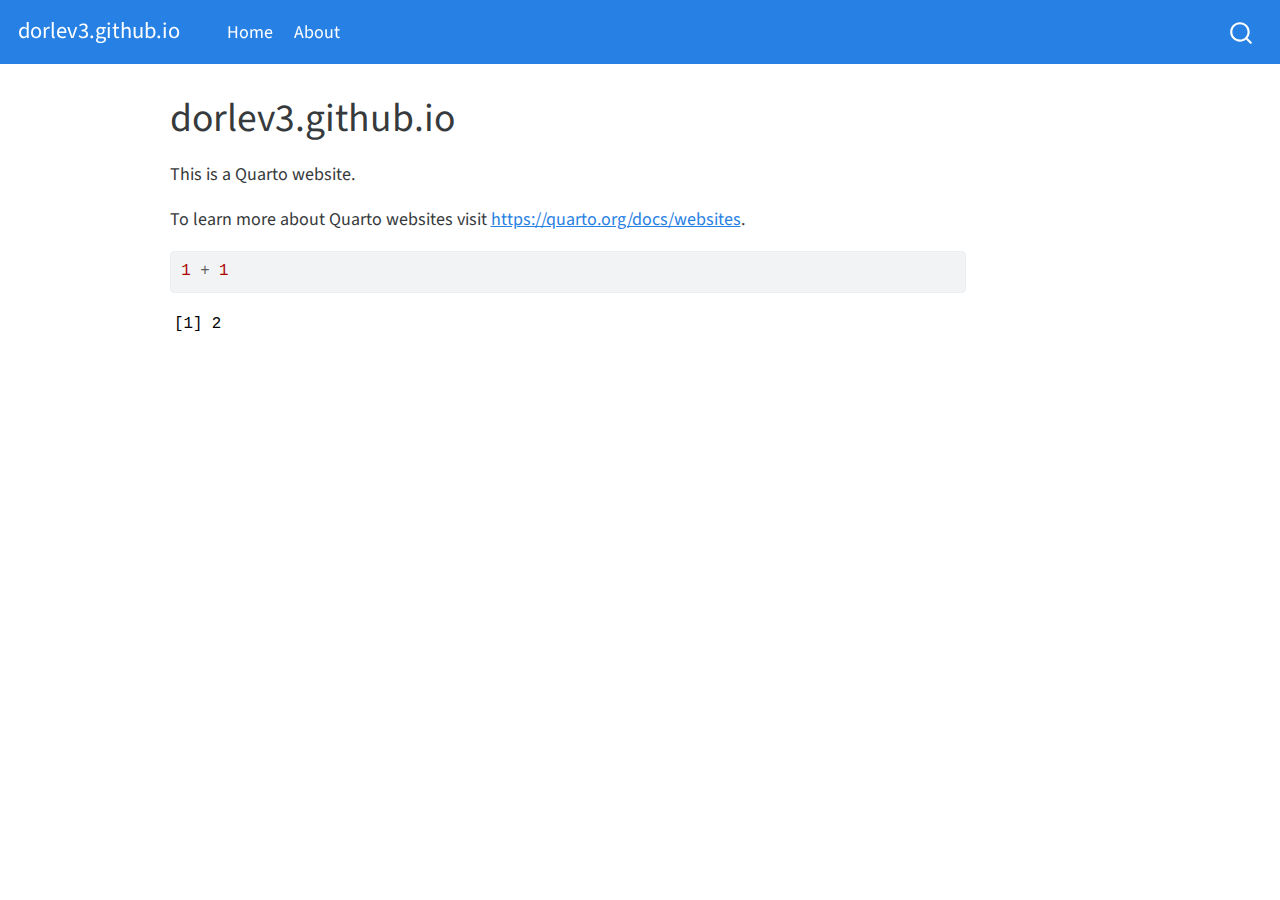
<file: docs/index.html>
<!DOCTYPE html>
<html xmlns="http://www.w3.org/1999/xhtml" lang="en" xml:lang="en"><head>

<meta charset="utf-8">
<meta name="generator" content="quarto-1.1.251">

<meta name="viewport" content="width=device-width, initial-scale=1.0, user-scalable=yes">


<title>dorlev3.github.io</title>
<style>
code{white-space: pre-wrap;}
span.smallcaps{font-variant: small-caps;}
div.columns{display: flex; gap: min(4vw, 1.5em);}
div.column{flex: auto; overflow-x: auto;}
div.hanging-indent{margin-left: 1.5em; text-indent: -1.5em;}
ul.task-list{list-style: none;}
ul.task-list li input[type="checkbox"] {
  width: 0.8em;
  margin: 0 0.8em 0.2em -1.6em;
  vertical-align: middle;
}
pre > code.sourceCode { white-space: pre; position: relative; }
pre > code.sourceCode > span { display: inline-block; line-height: 1.25; }
pre > code.sourceCode > span:empty { height: 1.2em; }
.sourceCode { overflow: visible; }
code.sourceCode > span { color: inherit; text-decoration: inherit; }
div.sourceCode { margin: 1em 0; }
pre.sourceCode { margin: 0; }
@media screen {
div.sourceCode { overflow: auto; }
}
@media print {
pre > code.sourceCode { white-space: pre-wrap; }
pre > code.sourceCode > span { text-indent: -5em; padding-left: 5em; }
}
pre.numberSource code
  { counter-reset: source-line 0; }
pre.numberSource code > span
  { position: relative; left: -4em; counter-increment: source-line; }
pre.numberSource code > span > a:first-child::before
  { content: counter(source-line);
    position: relative; left: -1em; text-align: right; vertical-align: baseline;
    border: none; display: inline-block;
    -webkit-touch-callout: none; -webkit-user-select: none;
    -khtml-user-select: none; -moz-user-select: none;
    -ms-user-select: none; user-select: none;
    padding: 0 4px; width: 4em;
    color: #aaaaaa;
  }
pre.numberSource { margin-left: 3em; border-left: 1px solid #aaaaaa;  padding-left: 4px; }
div.sourceCode
  {   }
@media screen {
pre > code.sourceCode > span > a:first-child::before { text-decoration: underline; }
}
code span.al { color: #ff0000; font-weight: bold; } /* Alert */
code span.an { color: #60a0b0; font-weight: bold; font-style: italic; } /* Annotation */
code span.at { color: #7d9029; } /* Attribute */
code span.bn { color: #40a070; } /* BaseN */
code span.bu { color: #008000; } /* BuiltIn */
code span.cf { color: #007020; font-weight: bold; } /* ControlFlow */
code span.ch { color: #4070a0; } /* Char */
code span.cn { color: #880000; } /* Constant */
code span.co { color: #60a0b0; font-style: italic; } /* Comment */
code span.cv { color: #60a0b0; font-weight: bold; font-style: italic; } /* CommentVar */
code span.do { color: #ba2121; font-style: italic; } /* Documentation */
code span.dt { color: #902000; } /* DataType */
code span.dv { color: #40a070; } /* DecVal */
code span.er { color: #ff0000; font-weight: bold; } /* Error */
code span.ex { } /* Extension */
code span.fl { color: #40a070; } /* Float */
code span.fu { color: #06287e; } /* Function */
code span.im { color: #008000; font-weight: bold; } /* Import */
code span.in { color: #60a0b0; font-weight: bold; font-style: italic; } /* Information */
code span.kw { color: #007020; font-weight: bold; } /* Keyword */
code span.op { color: #666666; } /* Operator */
code span.ot { color: #007020; } /* Other */
code span.pp { color: #bc7a00; } /* Preprocessor */
code span.sc { color: #4070a0; } /* SpecialChar */
code span.ss { color: #bb6688; } /* SpecialString */
code span.st { color: #4070a0; } /* String */
code span.va { color: #19177c; } /* Variable */
code span.vs { color: #4070a0; } /* VerbatimString */
code span.wa { color: #60a0b0; font-weight: bold; font-style: italic; } /* Warning */
</style>


<script src="site_libs/quarto-nav/quarto-nav.js"></script>
<script src="site_libs/quarto-nav/headroom.min.js"></script>
<script src="site_libs/clipboard/clipboard.min.js"></script>
<script src="site_libs/quarto-search/autocomplete.umd.js"></script>
<script src="site_libs/quarto-search/fuse.min.js"></script>
<script src="site_libs/quarto-search/quarto-search.js"></script>
<meta name="quarto:offset" content="./">
<script src="site_libs/quarto-html/quarto.js"></script>
<script src="site_libs/quarto-html/popper.min.js"></script>
<script src="site_libs/quarto-html/tippy.umd.min.js"></script>
<script src="site_libs/quarto-html/anchor.min.js"></script>
<link href="site_libs/quarto-html/tippy.css" rel="stylesheet">
<link href="site_libs/quarto-html/quarto-syntax-highlighting.css" rel="stylesheet" id="quarto-text-highlighting-styles">
<script src="site_libs/bootstrap/bootstrap.min.js"></script>
<link href="site_libs/bootstrap/bootstrap-icons.css" rel="stylesheet">
<link href="site_libs/bootstrap/bootstrap.min.css" rel="stylesheet" id="quarto-bootstrap" data-mode="light">
<script id="quarto-search-options" type="application/json">{
  "location": "navbar",
  "copy-button": false,
  "collapse-after": 3,
  "panel-placement": "end",
  "type": "overlay",
  "limit": 20,
  "language": {
    "search-no-results-text": "No results",
    "search-matching-documents-text": "matching documents",
    "search-copy-link-title": "Copy link to search",
    "search-hide-matches-text": "Hide additional matches",
    "search-more-match-text": "more match in this document",
    "search-more-matches-text": "more matches in this document",
    "search-clear-button-title": "Clear",
    "search-detached-cancel-button-title": "Cancel",
    "search-submit-button-title": "Submit"
  }
}</script>


<link rel="stylesheet" href="styles.css">
</head>

<body class="nav-fixed">

<div id="quarto-search-results"></div>
  <header id="quarto-header" class="headroom fixed-top">
    <nav class="navbar navbar-expand-lg navbar-dark ">
      <div class="navbar-container container-fluid">
      <div class="navbar-brand-container">
    <a class="navbar-brand" href="./index.html">
    <span class="navbar-title">dorlev3.github.io</span>
    </a>
  </div>
          <button class="navbar-toggler" type="button" data-bs-toggle="collapse" data-bs-target="#navbarCollapse" aria-controls="navbarCollapse" aria-expanded="false" aria-label="Toggle navigation" onclick="if (window.quartoToggleHeadroom) { window.quartoToggleHeadroom(); }">
  <span class="navbar-toggler-icon"></span>
</button>
          <div class="collapse navbar-collapse" id="navbarCollapse">
            <ul class="navbar-nav navbar-nav-scroll me-auto">
  <li class="nav-item">
    <a class="nav-link active" href="./index.html" aria-current="page">Home</a>
  </li>  
  <li class="nav-item">
    <a class="nav-link" href="./about.html">About</a>
  </li>  
</ul>
              <div id="quarto-search" class="" title="Search"></div>
          </div> <!-- /navcollapse -->
      </div> <!-- /container-fluid -->
    </nav>
</header>
<!-- content -->
<div id="quarto-content" class="quarto-container page-columns page-rows-contents page-layout-article page-navbar">
<!-- sidebar -->
<!-- margin-sidebar -->
    <div id="quarto-margin-sidebar" class="sidebar margin-sidebar">
        
    </div>
<!-- main -->
<main class="content" id="quarto-document-content">

<header id="title-block-header" class="quarto-title-block default">
<div class="quarto-title">
<h1 class="title">dorlev3.github.io</h1>
</div>



<div class="quarto-title-meta">

    
    
  </div>
  

</header>

<p>This is a Quarto website.</p>
<p>To learn more about Quarto websites visit <a href="https://quarto.org/docs/websites" class="uri">https://quarto.org/docs/websites</a>.</p>
<div class="cell">
<div class="sourceCode cell-code" id="cb1"><pre class="sourceCode r code-with-copy"><code class="sourceCode r"><span id="cb1-1"><a href="#cb1-1" aria-hidden="true" tabindex="-1"></a><span class="dv">1</span> <span class="sc">+</span> <span class="dv">1</span></span></code><button title="Copy to Clipboard" class="code-copy-button"><i class="bi"></i></button></pre></div>
<div class="cell-output cell-output-stdout">
<pre><code>[1] 2</code></pre>
</div>
</div>



</main> <!-- /main -->
<script id="quarto-html-after-body" type="application/javascript">
window.document.addEventListener("DOMContentLoaded", function (event) {
  const toggleBodyColorMode = (bsSheetEl) => {
    const mode = bsSheetEl.getAttribute("data-mode");
    const bodyEl = window.document.querySelector("body");
    if (mode === "dark") {
      bodyEl.classList.add("quarto-dark");
      bodyEl.classList.remove("quarto-light");
    } else {
      bodyEl.classList.add("quarto-light");
      bodyEl.classList.remove("quarto-dark");
    }
  }
  const toggleBodyColorPrimary = () => {
    const bsSheetEl = window.document.querySelector("link#quarto-bootstrap");
    if (bsSheetEl) {
      toggleBodyColorMode(bsSheetEl);
    }
  }
  toggleBodyColorPrimary();  
  const icon = "";
  const anchorJS = new window.AnchorJS();
  anchorJS.options = {
    placement: 'right',
    icon: icon
  };
  anchorJS.add('.anchored');
  const clipboard = new window.ClipboardJS('.code-copy-button', {
    target: function(trigger) {
      return trigger.previousElementSibling;
    }
  });
  clipboard.on('success', function(e) {
    // button target
    const button = e.trigger;
    // don't keep focus
    button.blur();
    // flash "checked"
    button.classList.add('code-copy-button-checked');
    var currentTitle = button.getAttribute("title");
    button.setAttribute("title", "Copied!");
    setTimeout(function() {
      button.setAttribute("title", currentTitle);
      button.classList.remove('code-copy-button-checked');
    }, 1000);
    // clear code selection
    e.clearSelection();
  });
  function tippyHover(el, contentFn) {
    const config = {
      allowHTML: true,
      content: contentFn,
      maxWidth: 500,
      delay: 100,
      arrow: false,
      appendTo: function(el) {
          return el.parentElement;
      },
      interactive: true,
      interactiveBorder: 10,
      theme: 'quarto',
      placement: 'bottom-start'
    };
    window.tippy(el, config); 
  }
  const noterefs = window.document.querySelectorAll('a[role="doc-noteref"]');
  for (var i=0; i<noterefs.length; i++) {
    const ref = noterefs[i];
    tippyHover(ref, function() {
      // use id or data attribute instead here
      let href = ref.getAttribute('data-footnote-href') || ref.getAttribute('href');
      try { href = new URL(href).hash; } catch {}
      const id = href.replace(/^#\/?/, "");
      const note = window.document.getElementById(id);
      return note.innerHTML;
    });
  }
  var bibliorefs = window.document.querySelectorAll('a[role="doc-biblioref"]');
  for (var i=0; i<bibliorefs.length; i++) {
    const ref = bibliorefs[i];
    const cites = ref.parentNode.getAttribute('data-cites').split(' ');
    tippyHover(ref, function() {
      var popup = window.document.createElement('div');
      cites.forEach(function(cite) {
        var citeDiv = window.document.createElement('div');
        citeDiv.classList.add('hanging-indent');
        citeDiv.classList.add('csl-entry');
        var biblioDiv = window.document.getElementById('ref-' + cite);
        if (biblioDiv) {
          citeDiv.innerHTML = biblioDiv.innerHTML;
        }
        popup.appendChild(citeDiv);
      });
      return popup.innerHTML;
    });
  }
});
</script>
</div> <!-- /content -->



</body></html>
</file>
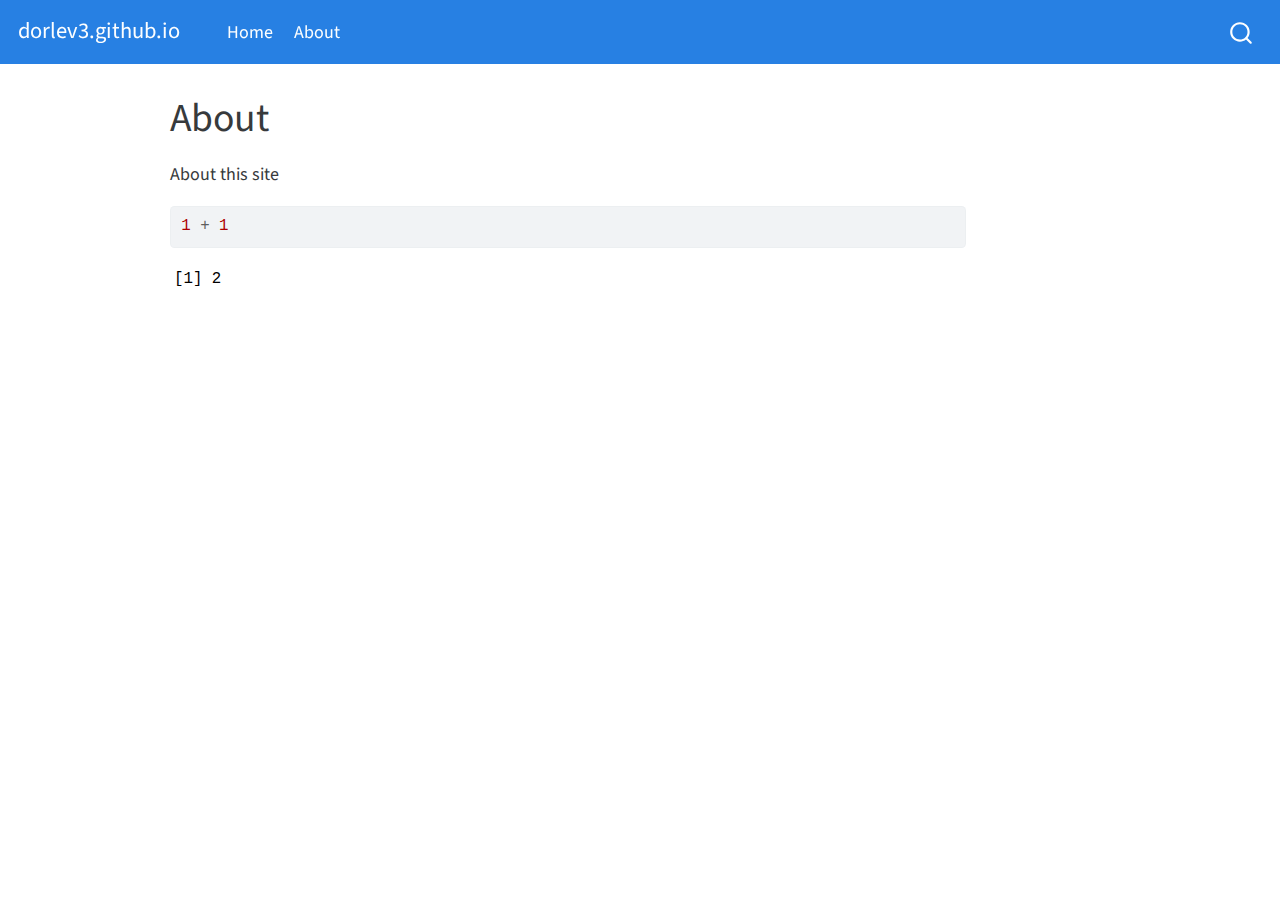
<file: docs/about.html>
<!DOCTYPE html>
<html xmlns="http://www.w3.org/1999/xhtml" lang="en" xml:lang="en"><head>

<meta charset="utf-8">
<meta name="generator" content="quarto-1.1.251">

<meta name="viewport" content="width=device-width, initial-scale=1.0, user-scalable=yes">


<title>dorlev3.github.io - About</title>
<style>
code{white-space: pre-wrap;}
span.smallcaps{font-variant: small-caps;}
div.columns{display: flex; gap: min(4vw, 1.5em);}
div.column{flex: auto; overflow-x: auto;}
div.hanging-indent{margin-left: 1.5em; text-indent: -1.5em;}
ul.task-list{list-style: none;}
ul.task-list li input[type="checkbox"] {
  width: 0.8em;
  margin: 0 0.8em 0.2em -1.6em;
  vertical-align: middle;
}
pre > code.sourceCode { white-space: pre; position: relative; }
pre > code.sourceCode > span { display: inline-block; line-height: 1.25; }
pre > code.sourceCode > span:empty { height: 1.2em; }
.sourceCode { overflow: visible; }
code.sourceCode > span { color: inherit; text-decoration: inherit; }
div.sourceCode { margin: 1em 0; }
pre.sourceCode { margin: 0; }
@media screen {
div.sourceCode { overflow: auto; }
}
@media print {
pre > code.sourceCode { white-space: pre-wrap; }
pre > code.sourceCode > span { text-indent: -5em; padding-left: 5em; }
}
pre.numberSource code
  { counter-reset: source-line 0; }
pre.numberSource code > span
  { position: relative; left: -4em; counter-increment: source-line; }
pre.numberSource code > span > a:first-child::before
  { content: counter(source-line);
    position: relative; left: -1em; text-align: right; vertical-align: baseline;
    border: none; display: inline-block;
    -webkit-touch-callout: none; -webkit-user-select: none;
    -khtml-user-select: none; -moz-user-select: none;
    -ms-user-select: none; user-select: none;
    padding: 0 4px; width: 4em;
    color: #aaaaaa;
  }
pre.numberSource { margin-left: 3em; border-left: 1px solid #aaaaaa;  padding-left: 4px; }
div.sourceCode
  {   }
@media screen {
pre > code.sourceCode > span > a:first-child::before { text-decoration: underline; }
}
code span.al { color: #ff0000; font-weight: bold; } /* Alert */
code span.an { color: #60a0b0; font-weight: bold; font-style: italic; } /* Annotation */
code span.at { color: #7d9029; } /* Attribute */
code span.bn { color: #40a070; } /* BaseN */
code span.bu { color: #008000; } /* BuiltIn */
code span.cf { color: #007020; font-weight: bold; } /* ControlFlow */
code span.ch { color: #4070a0; } /* Char */
code span.cn { color: #880000; } /* Constant */
code span.co { color: #60a0b0; font-style: italic; } /* Comment */
code span.cv { color: #60a0b0; font-weight: bold; font-style: italic; } /* CommentVar */
code span.do { color: #ba2121; font-style: italic; } /* Documentation */
code span.dt { color: #902000; } /* DataType */
code span.dv { color: #40a070; } /* DecVal */
code span.er { color: #ff0000; font-weight: bold; } /* Error */
code span.ex { } /* Extension */
code span.fl { color: #40a070; } /* Float */
code span.fu { color: #06287e; } /* Function */
code span.im { color: #008000; font-weight: bold; } /* Import */
code span.in { color: #60a0b0; font-weight: bold; font-style: italic; } /* Information */
code span.kw { color: #007020; font-weight: bold; } /* Keyword */
code span.op { color: #666666; } /* Operator */
code span.ot { color: #007020; } /* Other */
code span.pp { color: #bc7a00; } /* Preprocessor */
code span.sc { color: #4070a0; } /* SpecialChar */
code span.ss { color: #bb6688; } /* SpecialString */
code span.st { color: #4070a0; } /* String */
code span.va { color: #19177c; } /* Variable */
code span.vs { color: #4070a0; } /* VerbatimString */
code span.wa { color: #60a0b0; font-weight: bold; font-style: italic; } /* Warning */
</style>


<script src="site_libs/quarto-nav/quarto-nav.js"></script>
<script src="site_libs/quarto-nav/headroom.min.js"></script>
<script src="site_libs/clipboard/clipboard.min.js"></script>
<script src="site_libs/quarto-search/autocomplete.umd.js"></script>
<script src="site_libs/quarto-search/fuse.min.js"></script>
<script src="site_libs/quarto-search/quarto-search.js"></script>
<meta name="quarto:offset" content="./">
<script src="site_libs/quarto-html/quarto.js"></script>
<script src="site_libs/quarto-html/popper.min.js"></script>
<script src="site_libs/quarto-html/tippy.umd.min.js"></script>
<script src="site_libs/quarto-html/anchor.min.js"></script>
<link href="site_libs/quarto-html/tippy.css" rel="stylesheet">
<link href="site_libs/quarto-html/quarto-syntax-highlighting.css" rel="stylesheet" id="quarto-text-highlighting-styles">
<script src="site_libs/bootstrap/bootstrap.min.js"></script>
<link href="site_libs/bootstrap/bootstrap-icons.css" rel="stylesheet">
<link href="site_libs/bootstrap/bootstrap.min.css" rel="stylesheet" id="quarto-bootstrap" data-mode="light">
<script id="quarto-search-options" type="application/json">{
  "location": "navbar",
  "copy-button": false,
  "collapse-after": 3,
  "panel-placement": "end",
  "type": "overlay",
  "limit": 20,
  "language": {
    "search-no-results-text": "No results",
    "search-matching-documents-text": "matching documents",
    "search-copy-link-title": "Copy link to search",
    "search-hide-matches-text": "Hide additional matches",
    "search-more-match-text": "more match in this document",
    "search-more-matches-text": "more matches in this document",
    "search-clear-button-title": "Clear",
    "search-detached-cancel-button-title": "Cancel",
    "search-submit-button-title": "Submit"
  }
}</script>


<link rel="stylesheet" href="styles.css">
</head>

<body class="nav-fixed">

<div id="quarto-search-results"></div>
  <header id="quarto-header" class="headroom fixed-top">
    <nav class="navbar navbar-expand-lg navbar-dark ">
      <div class="navbar-container container-fluid">
      <div class="navbar-brand-container">
    <a class="navbar-brand" href="./index.html">
    <span class="navbar-title">dorlev3.github.io</span>
    </a>
  </div>
          <button class="navbar-toggler" type="button" data-bs-toggle="collapse" data-bs-target="#navbarCollapse" aria-controls="navbarCollapse" aria-expanded="false" aria-label="Toggle navigation" onclick="if (window.quartoToggleHeadroom) { window.quartoToggleHeadroom(); }">
  <span class="navbar-toggler-icon"></span>
</button>
          <div class="collapse navbar-collapse" id="navbarCollapse">
            <ul class="navbar-nav navbar-nav-scroll me-auto">
  <li class="nav-item">
    <a class="nav-link" href="./index.html">Home</a>
  </li>  
  <li class="nav-item">
    <a class="nav-link active" href="./about.html" aria-current="page">About</a>
  </li>  
</ul>
              <div id="quarto-search" class="" title="Search"></div>
          </div> <!-- /navcollapse -->
      </div> <!-- /container-fluid -->
    </nav>
</header>
<!-- content -->
<div id="quarto-content" class="quarto-container page-columns page-rows-contents page-layout-article page-navbar">
<!-- sidebar -->
<!-- margin-sidebar -->
    <div id="quarto-margin-sidebar" class="sidebar margin-sidebar">
        
    </div>
<!-- main -->
<main class="content" id="quarto-document-content">

<header id="title-block-header" class="quarto-title-block default">
<div class="quarto-title">
<h1 class="title">About</h1>
</div>



<div class="quarto-title-meta">

    
    
  </div>
  

</header>

<p>About this site</p>
<div class="cell">
<div class="sourceCode cell-code" id="cb1"><pre class="sourceCode r code-with-copy"><code class="sourceCode r"><span id="cb1-1"><a href="#cb1-1" aria-hidden="true" tabindex="-1"></a><span class="dv">1</span> <span class="sc">+</span> <span class="dv">1</span></span></code><button title="Copy to Clipboard" class="code-copy-button"><i class="bi"></i></button></pre></div>
<div class="cell-output cell-output-stdout">
<pre><code>[1] 2</code></pre>
</div>
</div>



</main> <!-- /main -->
<script id="quarto-html-after-body" type="application/javascript">
window.document.addEventListener("DOMContentLoaded", function (event) {
  const toggleBodyColorMode = (bsSheetEl) => {
    const mode = bsSheetEl.getAttribute("data-mode");
    const bodyEl = window.document.querySelector("body");
    if (mode === "dark") {
      bodyEl.classList.add("quarto-dark");
      bodyEl.classList.remove("quarto-light");
    } else {
      bodyEl.classList.add("quarto-light");
      bodyEl.classList.remove("quarto-dark");
    }
  }
  const toggleBodyColorPrimary = () => {
    const bsSheetEl = window.document.querySelector("link#quarto-bootstrap");
    if (bsSheetEl) {
      toggleBodyColorMode(bsSheetEl);
    }
  }
  toggleBodyColorPrimary();  
  const icon = "";
  const anchorJS = new window.AnchorJS();
  anchorJS.options = {
    placement: 'right',
    icon: icon
  };
  anchorJS.add('.anchored');
  const clipboard = new window.ClipboardJS('.code-copy-button', {
    target: function(trigger) {
      return trigger.previousElementSibling;
    }
  });
  clipboard.on('success', function(e) {
    // button target
    const button = e.trigger;
    // don't keep focus
    button.blur();
    // flash "checked"
    button.classList.add('code-copy-button-checked');
    var currentTitle = button.getAttribute("title");
    button.setAttribute("title", "Copied!");
    setTimeout(function() {
      button.setAttribute("title", currentTitle);
      button.classList.remove('code-copy-button-checked');
    }, 1000);
    // clear code selection
    e.clearSelection();
  });
  function tippyHover(el, contentFn) {
    const config = {
      allowHTML: true,
      content: contentFn,
      maxWidth: 500,
      delay: 100,
      arrow: false,
      appendTo: function(el) {
          return el.parentElement;
      },
      interactive: true,
      interactiveBorder: 10,
      theme: 'quarto',
      placement: 'bottom-start'
    };
    window.tippy(el, config); 
  }
  const noterefs = window.document.querySelectorAll('a[role="doc-noteref"]');
  for (var i=0; i<noterefs.length; i++) {
    const ref = noterefs[i];
    tippyHover(ref, function() {
      // use id or data attribute instead here
      let href = ref.getAttribute('data-footnote-href') || ref.getAttribute('href');
      try { href = new URL(href).hash; } catch {}
      const id = href.replace(/^#\/?/, "");
      const note = window.document.getElementById(id);
      return note.innerHTML;
    });
  }
  var bibliorefs = window.document.querySelectorAll('a[role="doc-biblioref"]');
  for (var i=0; i<bibliorefs.length; i++) {
    const ref = bibliorefs[i];
    const cites = ref.parentNode.getAttribute('data-cites').split(' ');
    tippyHover(ref, function() {
      var popup = window.document.createElement('div');
      cites.forEach(function(cite) {
        var citeDiv = window.document.createElement('div');
        citeDiv.classList.add('hanging-indent');
        citeDiv.classList.add('csl-entry');
        var biblioDiv = window.document.getElementById('ref-' + cite);
        if (biblioDiv) {
          citeDiv.innerHTML = biblioDiv.innerHTML;
        }
        popup.appendChild(citeDiv);
      });
      return popup.innerHTML;
    });
  }
});
</script>
</div> <!-- /content -->



</body></html>
</file>
<file: docs/site_libs/quarto-html/tippy.css>
.tippy-box[data-animation=fade][data-state=hidden]{opacity:0}[data-tippy-root]{max-width:calc(100vw - 10px)}.tippy-box{position:relative;background-color:#333;color:#fff;border-radius:4px;font-size:14px;line-height:1.4;white-space:normal;outline:0;transition-property:transform,visibility,opacity}.tippy-box[data-placement^=top]>.tippy-arrow{bottom:0}.tippy-box[data-placement^=top]>.tippy-arrow:before{bottom:-7px;left:0;border-width:8px 8px 0;border-top-color:initial;transform-origin:center top}.tippy-box[data-placement^=bottom]>.tippy-arrow{top:0}.tippy-box[data-placement^=bottom]>.tippy-arrow:before{top:-7px;left:0;border-width:0 8px 8px;border-bottom-color:initial;transform-origin:center bottom}.tippy-box[data-placement^=left]>.tippy-arrow{right:0}.tippy-box[data-placement^=left]>.tippy-arrow:before{border-width:8px 0 8px 8px;border-left-color:initial;right:-7px;transform-origin:center left}.tippy-box[data-placement^=right]>.tippy-arrow{left:0}.tippy-box[data-placement^=right]>.tippy-arrow:before{left:-7px;border-width:8px 8px 8px 0;border-right-color:initial;transform-origin:center right}.tippy-box[data-inertia][data-state=visible]{transition-timing-function:cubic-bezier(.54,1.5,.38,1.11)}.tippy-arrow{width:16px;height:16px;color:#333}.tippy-arrow:before{content:"";position:absolute;border-color:transparent;border-style:solid}.tippy-content{position:relative;padding:5px 9px;z-index:1}
</file>
<file: docs/site_libs/quarto-html/quarto-syntax-highlighting.css>
/* quarto syntax highlight colors */
:root {
  --quarto-hl-ot-color: #003B4F;
  --quarto-hl-at-color: #657422;
  --quarto-hl-ss-color: #20794D;
  --quarto-hl-an-color: #5E5E5E;
  --quarto-hl-fu-color: #4758AB;
  --quarto-hl-st-color: #20794D;
  --quarto-hl-cf-color: #003B4F;
  --quarto-hl-op-color: #5E5E5E;
  --quarto-hl-er-color: #AD0000;
  --quarto-hl-bn-color: #AD0000;
  --quarto-hl-al-color: #AD0000;
  --quarto-hl-va-color: #111111;
  --quarto-hl-bu-color: inherit;
  --quarto-hl-ex-color: inherit;
  --quarto-hl-pp-color: #AD0000;
  --quarto-hl-in-color: #5E5E5E;
  --quarto-hl-vs-color: #20794D;
  --quarto-hl-wa-color: #5E5E5E;
  --quarto-hl-do-color: #5E5E5E;
  --quarto-hl-im-color: #00769E;
  --quarto-hl-ch-color: #20794D;
  --quarto-hl-dt-color: #AD0000;
  --quarto-hl-fl-color: #AD0000;
  --quarto-hl-co-color: #5E5E5E;
  --quarto-hl-cv-color: #5E5E5E;
  --quarto-hl-cn-color: #8f5902;
  --quarto-hl-sc-color: #5E5E5E;
  --quarto-hl-dv-color: #AD0000;
  --quarto-hl-kw-color: #003B4F;
}

/* other quarto variables */
:root {
  --quarto-font-monospace: SFMono-Regular, Menlo, Monaco, Consolas, "Liberation Mono", "Courier New", monospace;
}

pre > code.sourceCode > span {
  color: #003B4F;
}

code span {
  color: #003B4F;
}

code.sourceCode > span {
  color: #003B4F;
}

div.sourceCode,
div.sourceCode pre.sourceCode {
  color: #003B4F;
}

code span.ot {
  color: #003B4F;
}

code span.at {
  color: #657422;
}

code span.ss {
  color: #20794D;
}

code span.an {
  color: #5E5E5E;
}

code span.fu {
  color: #4758AB;
}

code span.st {
  color: #20794D;
}

code span.cf {
  color: #003B4F;
}

code span.op {
  color: #5E5E5E;
}

code span.er {
  color: #AD0000;
}

code span.bn {
  color: #AD0000;
}

code span.al {
  color: #AD0000;
}

code span.va {
  color: #111111;
}

code span.pp {
  color: #AD0000;
}

code span.in {
  color: #5E5E5E;
}

code span.vs {
  color: #20794D;
}

code span.wa {
  color: #5E5E5E;
  font-style: italic;
}

code span.do {
  color: #5E5E5E;
  font-style: italic;
}

code span.im {
  color: #00769E;
}

code span.ch {
  color: #20794D;
}

code span.dt {
  color: #AD0000;
}

code span.fl {
  color: #AD0000;
}

code span.co {
  color: #5E5E5E;
}

code span.cv {
  color: #5E5E5E;
  font-style: italic;
}

code span.cn {
  color: #8f5902;
}

code span.sc {
  color: #5E5E5E;
}

code span.dv {
  color: #AD0000;
}

code span.kw {
  color: #003B4F;
}

.prevent-inlining {
  content: "</";
}

/*# sourceMappingURL=debc5d5d77c3f9108843748ff7464032.css.map */
</file>
<file: docs/styles.css>
/* css styles */
</file>
